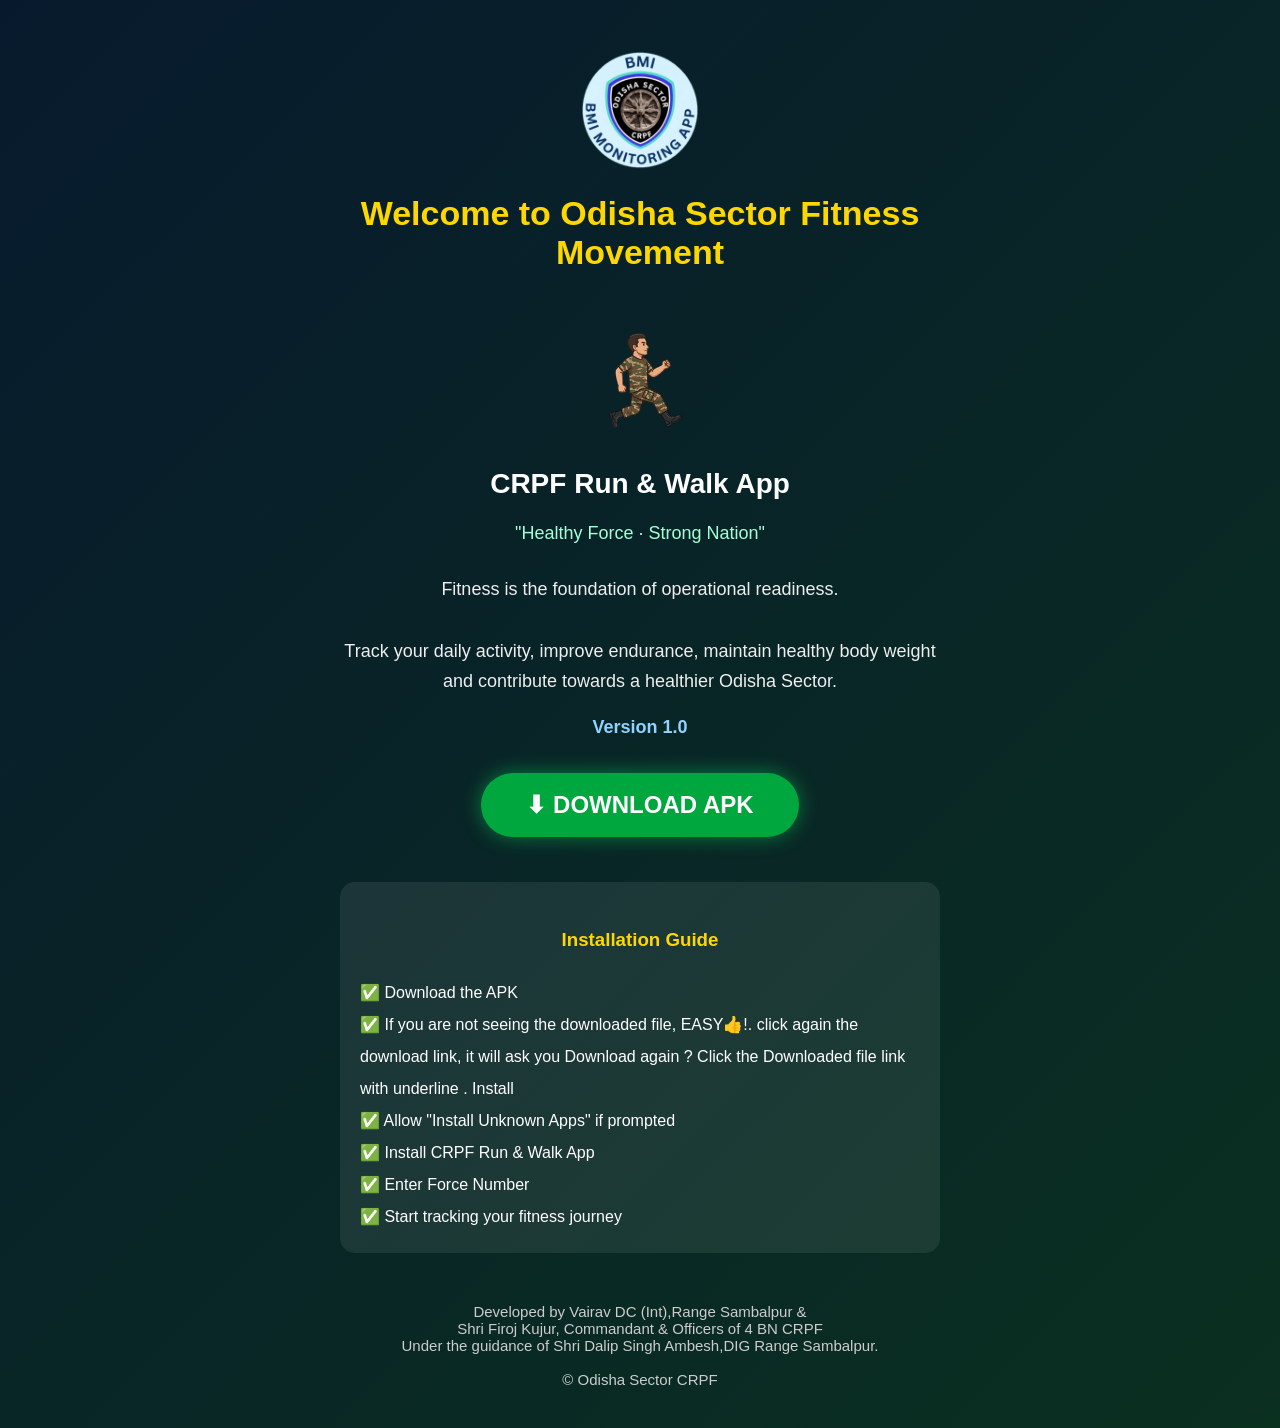
<file: BMI Monitoring app08072026/download.html>
<!DOCTYPE html>
<html>
<head>
<meta charset="UTF-8">
<meta name="viewport"
content="width=device-width, initial-scale=1.0">

<title>CRPF Run & Walk App</title>

<style>

body{
    margin:0;
    font-family:Arial,sans-serif;
    background:linear-gradient(135deg,#071a2d,#0a3020);
    color:white;
    text-align:center;
}

.container{
    padding:40px 20px;
    max-width:600px;
    margin:auto;
}

.logo{
    width:120px;
    margin-top:10px;
}

.runner{
    width:100px;
    margin-top:20px;
}

h1{
    color:#FFD700;
    font-size:34px;
    margin-top:20px;
    margin-bottom:10px;
}

h2{
    color:white;
    font-size:28px;
    margin-top:15px;
}

.tagline{
    color:#A5FFD6;
    font-size:18px;
    margin-top:10px;
}

.quote{
    margin-top:30px;
    font-size:18px;
    line-height:1.7;
    color:#EEEEEE;
}

.version{
    margin-top:20px;
    color:#8FD3FF;
    font-size:18px;
    font-weight:bold;
}

.download-btn{

    margin-top:35px;
    background:#00A63E;
    color:white;
    border:none;
    padding:18px 45px;
    font-size:24px;
    font-weight:bold;
    border-radius:50px;
    cursor:pointer;

    box-shadow:
    0 0 20px rgba(0,255,100,.4);

}

.download-btn:hover{
    transform:scale(1.05);
}

.guide{

    margin-top:45px;
    background:rgba(255,255,255,.08);
    border-radius:15px;
    padding:20px;
    text-align:left;
    line-height:2;

}

.guide h3{
    color:#FFD700;
    text-align:center;
}

.footer{
    margin-top:50px;
    color:#cccccc;
    font-size:15px;
}

</style>
</head>

<body>

<div class="container">

<!-- CRPF Logo -->
<img src="icons/icon-512.png"
class="logo">

<h1>

Welcome to Odisha Sector Fitness Movement

</h1>

<!-- Runner -->
<br>

<img src="icons/running.png"
class="runner">


<h2>

CRPF Run & Walk App

</h2>

<div class="tagline">

"Healthy Force · Strong Nation"

</div>

<div class="quote">

Fitness is the foundation of operational readiness.

<br><br>

Track your daily activity, improve endurance,
maintain healthy body weight and contribute
towards a healthier Odisha Sector.

</div>

<div class="version">

Version 1.0

</div>

<button
class="download-btn"
onclick="downloadAPK()">

⬇ DOWNLOAD APK

</button>

<div class="guide">

<h3>

Installation Guide

</h3>

✅ Download the APK

<br>

✅ If you are not seeing the downloaded file, EASY👍!. click again the download link, it will ask you Download again ? Click the Downloaded file link with underline . Install

<br>

✅ Allow "Install Unknown Apps" if prompted

<br>

✅ Install CRPF Run & Walk App

<br>

✅ Enter Force Number

<br>

✅ Start tracking your fitness journey

</div>

<div class="footer">

Developed by Vairav DC (Int),Range Sambalpur & <br> Shri Firoj Kujur, Commandant & Officers of 4 BN CRPF <br>Under the guidance of Shri Dalip Singh Ambesh,DIG Range Sambalpur.

<br><br>

© Odisha Sector CRPF

</div>

</div>

<script>

function downloadAPK(){

    window.location =
    "Run&Walk.apk";

}

</script>

</body>
</html>
</file>
